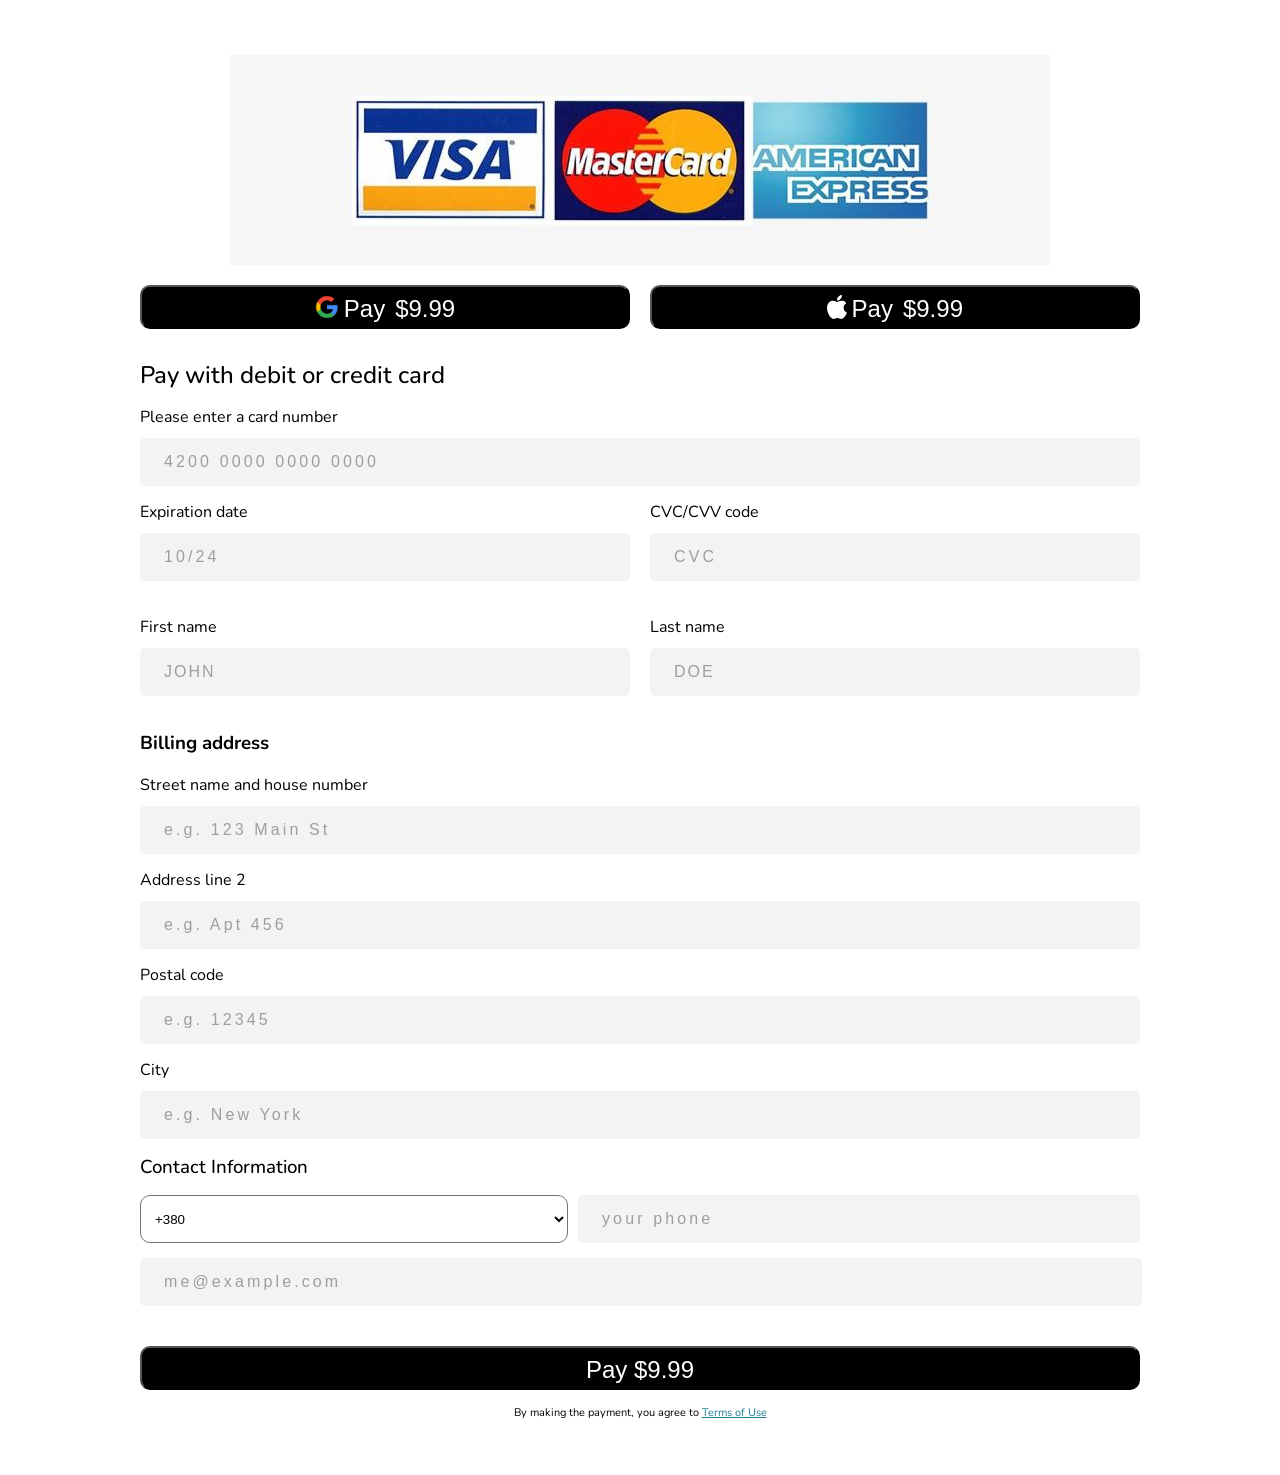
<file: index.html>
<!DOCTYPE html>
<html lang="en">
   <head>
      <meta charset="UTF-8" />
      <meta name="viewport" content="width=device-width, initial-scale=1.0" />
      <title>Document</title>
      <link rel="stylesheet" href="form.css" />
   </head>
   <body>
      <section class="pay-form">
         <div class="cart"><img  src="./carts.jpg" alt="cart"></div>
         </div>

         <div class="cards-type">
            <button class="pay google-pay"><img src="google.png" alt="google-pay">Pay <span>$9.99</span></button>
            <button class="pay apple-pay"><img src="apple.svg" alt="google-pay">Pay <span>$9.99</span></button>
         </div>
         <h1 class="title">Pay with debit or credit card</h1>
         <form autocomplete="on">
            <div class="cart-number column">
               <label>Please enter a card number</label>
               <input type="text" placeholder="4200 0000 0000 0000" />
            </div>
            <div class="half-inputs">
               <div class="expires column">
                  <label>Expiration date</label>
                  <input type="text" placeholder="10/24" />
               </div>
               <div class="csc column">
                  <label>CVC/CVV code</label>
                  <input type="text" placeholder="CVC" />
               </div>
               <div class="first-name column">
                  <label>First name</label>
                  <input type="text" placeholder="John " />
               </div>
               <div class="last-name column">
                  <label>Last name</label>
                  <input type="text" placeholder="Doe" />
               </div>
            </div>

            <div class="adress">
               <h3 class="adress-title">Billing address</h3>
               <div class="street column">
                  <label>Street name and house number</label>
                  <input type="text" placeholder="e.g. 123 Main St" />
               </div>

               <div class="second-line column">
                  <label>Address line 2</label>
                  <input type="text" placeholder="e.g. Apt 456" />
               </div>

               <div class="postal-code column">
                  <label>Postal code</label>
                  <input type="text" placeholder="e.g. 12345" />
               </div>

               <div class="city column">
                  <label>City</label>
                  <input type="text" placeholder="e.g. New York" />
               </div>
            </div>

            <div class="contact">
               <h3 class="contact-title title">Contact Information</h3>
               <div class="phone">

                  <select class="phone-pref">
                     <option value="Україна" selected>+380</option>
                     <option value="Молдова">+373</option>
                     <option value="Сербія">+381</option>
                  </select>

                  <input type="tel" class="tel" placeholder="your phone" />
               </div>
               <input  type="email"  class="email" placeholder="me@example.com" />
            </div>

            <button class="pay">Pay $9.99</button>
            <h4 class="term">By making the payment, you agree to <a href="#">Terms of Use</a></h4>
         </form>
      </section>
   </body>
</html>
</file>
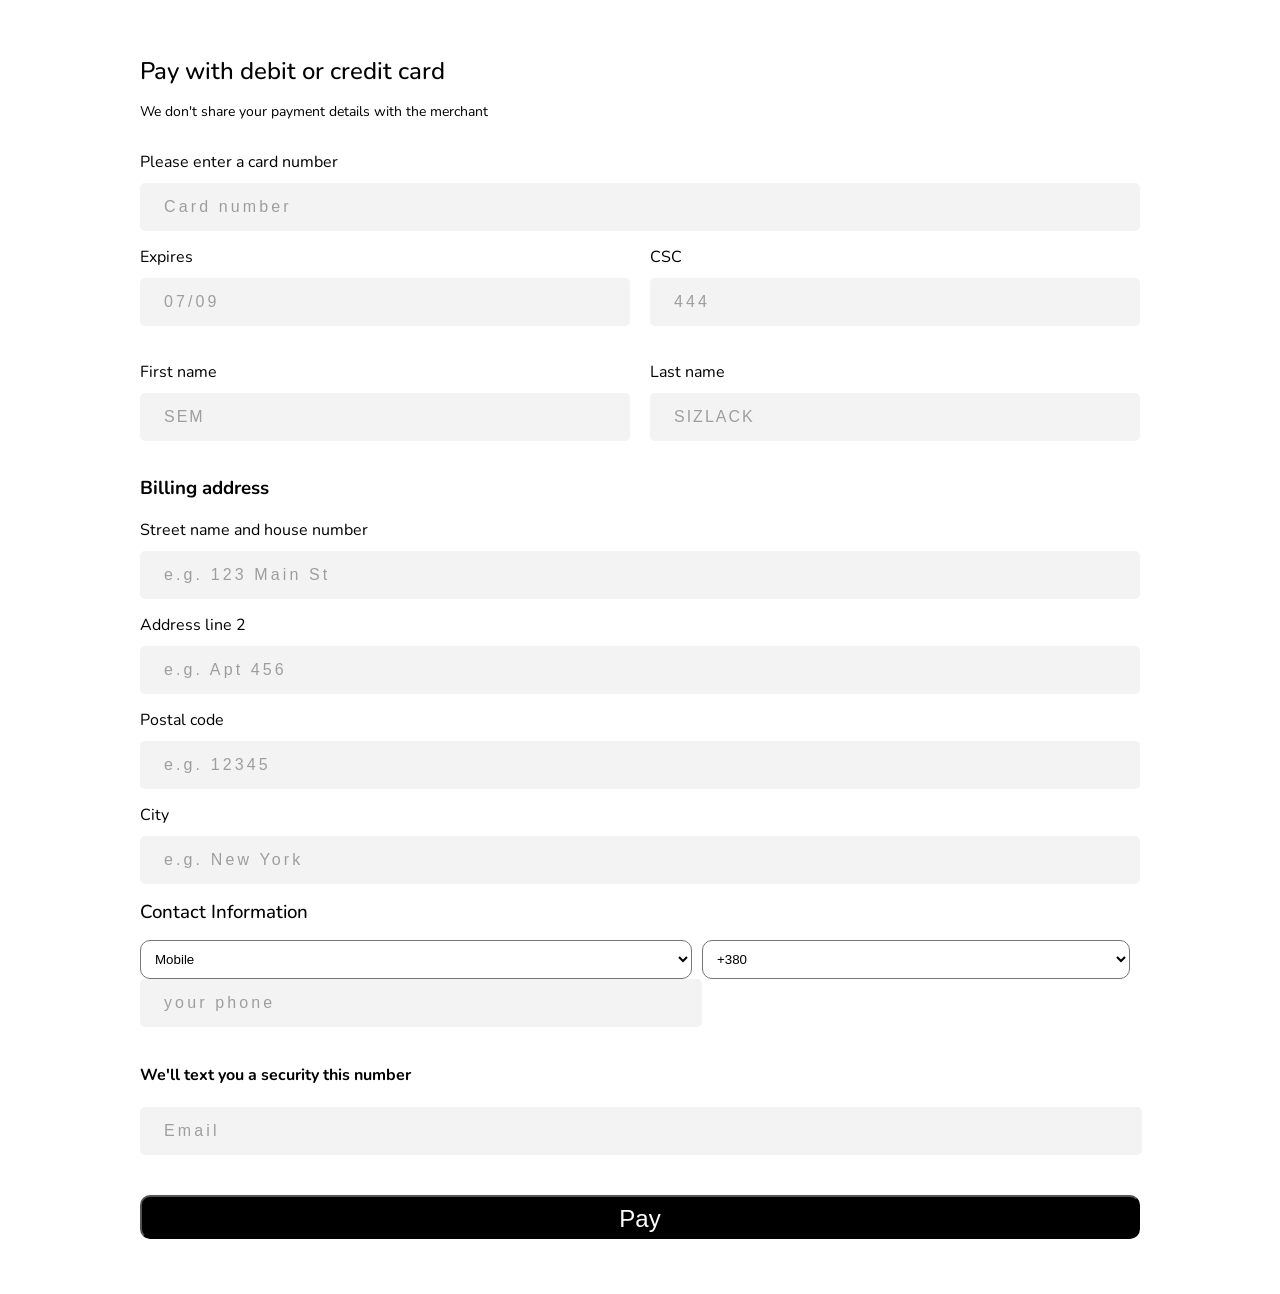
<file: form.html>
<!DOCTYPE html>
<html lang="en">
   <head>
      <meta charset="UTF-8" />
      <meta name="viewport" content="width=device-width, initial-scale=1.0" />
      <title>Document</title>
      <link rel="stylesheet" href="form.css" />
   </head>
   <body>
      <section class="pay-form">
         <h1 class="title">Pay with debit or credit card</h1>
         <h2 class="sub-title">
            We don't share your payment details with the merchant
         </h2>
         <form>
            <div class="cart-number column">
               <label>Please enter a card number</label>
               <input type="text" placeholder="Card number" />
            </div>
            <div class="half-inputs">
               <div class="expires column">
                  <label>Expires</label>
                  <input type="text" placeholder="07/09" />
               </div>
               <div class="csc column">
                  <label>CSC</label>
                  <input type="text" placeholder="444" />
               </div>
               <div class="first-name column">
                  <label>First name</label>
                  <input type="text" placeholder="Sem" />
               </div>
               <div class="last-name column">
                  <label>Last name</label>
                  <input type="text" placeholder="Sizlack" />
               </div>
            </div>

            <div class="adress">
               <h3 class="adress-title">Billing address</h3>
               <div class="street column">
                  <label>Street name and house number</label>
                  <input type="text" placeholder="e.g. 123 Main St" />
               </div>

               <div class="second-line column">
                  <label>Address line 2</label>
                  <input type="text" placeholder="e.g. Apt 456" />
               </div>

               <div class="postal-code column">
                  <label>Postal code</label>
                  <input type="text" placeholder="e.g. 12345" />
               </div>

               <div class="city column">
                  <label>City</label>
                  <input type="text" placeholder="e.g. New York" />
               </div>
            </div>

            <div class="contact">
               <h3 class="contact-title title">Contact Information</h3>
               <div class="phone">
                  <select class="phone-type">
                     <option value="Mobile" selected>Mobile</option>
                     <option value="Home">Home</option>
                  </select>

                  <select class="phone-pref">
                     <option value="Україна" selected>+380</option>
                     <option value="Молдова">+373</option>
                     <option value="Сербія">+381</option>
                  </select>

                  <input type="tel" class="phone" placeholder="your phone" />
               </div>
               <h4>We'll text you a security this number</h4>
               <input type="email" class="email" placeholder="Email" />
            </div>

            <button class="pay">Pay</button>
         </form>
      </section>
   </body>
</html>
</file>
<file: form.css>
@import url("https://fonts.googleapis.com/css?family=Nunito:regular,500,600,700&display=swap");
.pay-form{
   max-width: 1000px;
   margin: 0px auto;
   font-family: "Nunito";
   margin-top: 55px;
   margin-bottom: 55px;
   padding-right: 20px;
   padding-left: 20px;
}
.pay-form .column {
   display: flex;
   flex-direction: column;
   margin-bottom: 15px;
}
.pay-form .term a{
   color: #1e7e94;
}
.pay-form .term {
   font-weight: 400;
   font-size: 11px;
   text-align: center;
}
.pay-form input{
   border-radius: 5px;
   background-color: #f3f3f3;
   color: #222121;
   border: none;
   min-height: 28px;
   padding-top: .625rem;
   padding-bottom: .625rem;
   font-size: 1rem;
   line-height: 1.5rem;
   font-weight: 500;
   letter-spacing: .195em;
   padding-right: 12px;
   padding-left: 12px !important;
}
.pay-form input::placeholder{
   border-radius: 5px;
   padding: 12px;
   background-color: #f3f3f3;
   color: #9c9ea0;
   border: none;
   min-height: 28px;
   letter-spacing: 1.5px;
   font-family: Arial, "Helvetica Neue", Helvetica, sans-serif;
   padding-top: .625rem;
   padding-bottom: .625rem;
   padding-right: 12px;
   padding-left: 12px ;
   font-size: 1rem;
   line-height: 1.5rem;
   font-weight: 500;
   letter-spacing: .195em;
}
.pay-form .first-name input::placeholder{
   text-transform: uppercase;
   letter-spacing: 2px;
}
.pay-form .last-name input::placeholder{
   text-transform: uppercase;
   letter-spacing: 2px;
}
.pay-form .column label {
   margin-bottom: 10px;
}
.pay-form .contact{
   margin-bottom: 10px;
}
.pay-form .cart{
   max-width: 100%;
   margin-bottom: 20px;
   display: flex;
   justify-content: center;
}
.pay-form .cart img{
   max-width: 100%;
}
.pay-form .title {
   margin: 0px;
   font-weight: 500;
   margin-bottom: 15px;
}

.pay-form .sub-title {
   margin-top: 0;
   margin-bottom: 30px;
   font-weight: 400;
   font-size: 14px;

}

.pay-form .half-inputs {
   display: flex;
   flex-wrap: wrap;
   gap: 20px;
}
.pay-form .half-inputs .column{
   width: calc(50% - 10px);
}

.pay-form .phone {
   margin-bottom: 15px;
   display: grid;
   grid-template-columns: auto auto ;
}
@media (max-width: 420px){
   .pay-form .phone{
      grid-template-columns: auto auto;
   }
}
.pay-form .phone-pref {
   background-color: transparent;
   border-radius: 10px;
   min-width: 90px;
   padding: 10px;
   margin-right: 10px;
}

.pay-form .phone-type {
   background-color: transparent;
   border-radius: 10px;
   min-width: 90px;
   padding: 10px;
   margin-right: 10px;
}
@media (max-width: 420px){ 
   .pay-form .phone-pref {
      min-width: 60px;
      padding: 5px;
      margin-right: 5px;
   }
   
   .pay-form .phone-type {
      min-width: 60px;
      padding: 5px;
      margin-right: 5px;
   }
}
.pay-form input.email {
   width: calc(100% - 22px);
   margin-bottom: 30px;
}
.pay-form .pay {
   width: 100%;
   padding: 20px;
   font-size: 24px;
   background-color: #1e7e94;
   color: #fff;
   border-radius: 10px;
   transition: all 0.3s ease 0s;
}
.pay-form .pay:hover {
   background-color: #108fac;
}

.pay-form .cards-type{
   display: flex;
   gap: 20px;
   margin-bottom: 30px;
   flex-wrap: wrap;
}
.pay-form .cards-type img{
   max-width: 100%;
   max-height: 100%;
}

.pay-form .pay{
   height: 44px;
   padding: 8px;
   background-color: #000;
   transition: all 0.3s ease 0s;
   display: flex;
   flex-direction: row;
   justify-content: center;
   flex: 1 1 220px;
}
.pay-form .pay span{
   margin-left: 10px;
}
.pay-form .pay:hover{
   background-color: #121111b8;
}
.pay-form .pay img{
   margin-right: 5px;
}
.pay-form .price{
   width: 100%;
   display: flex;
   font-size: 24px;
   justify-content: center;
   margin-bottom: 10px;
}
</file>
